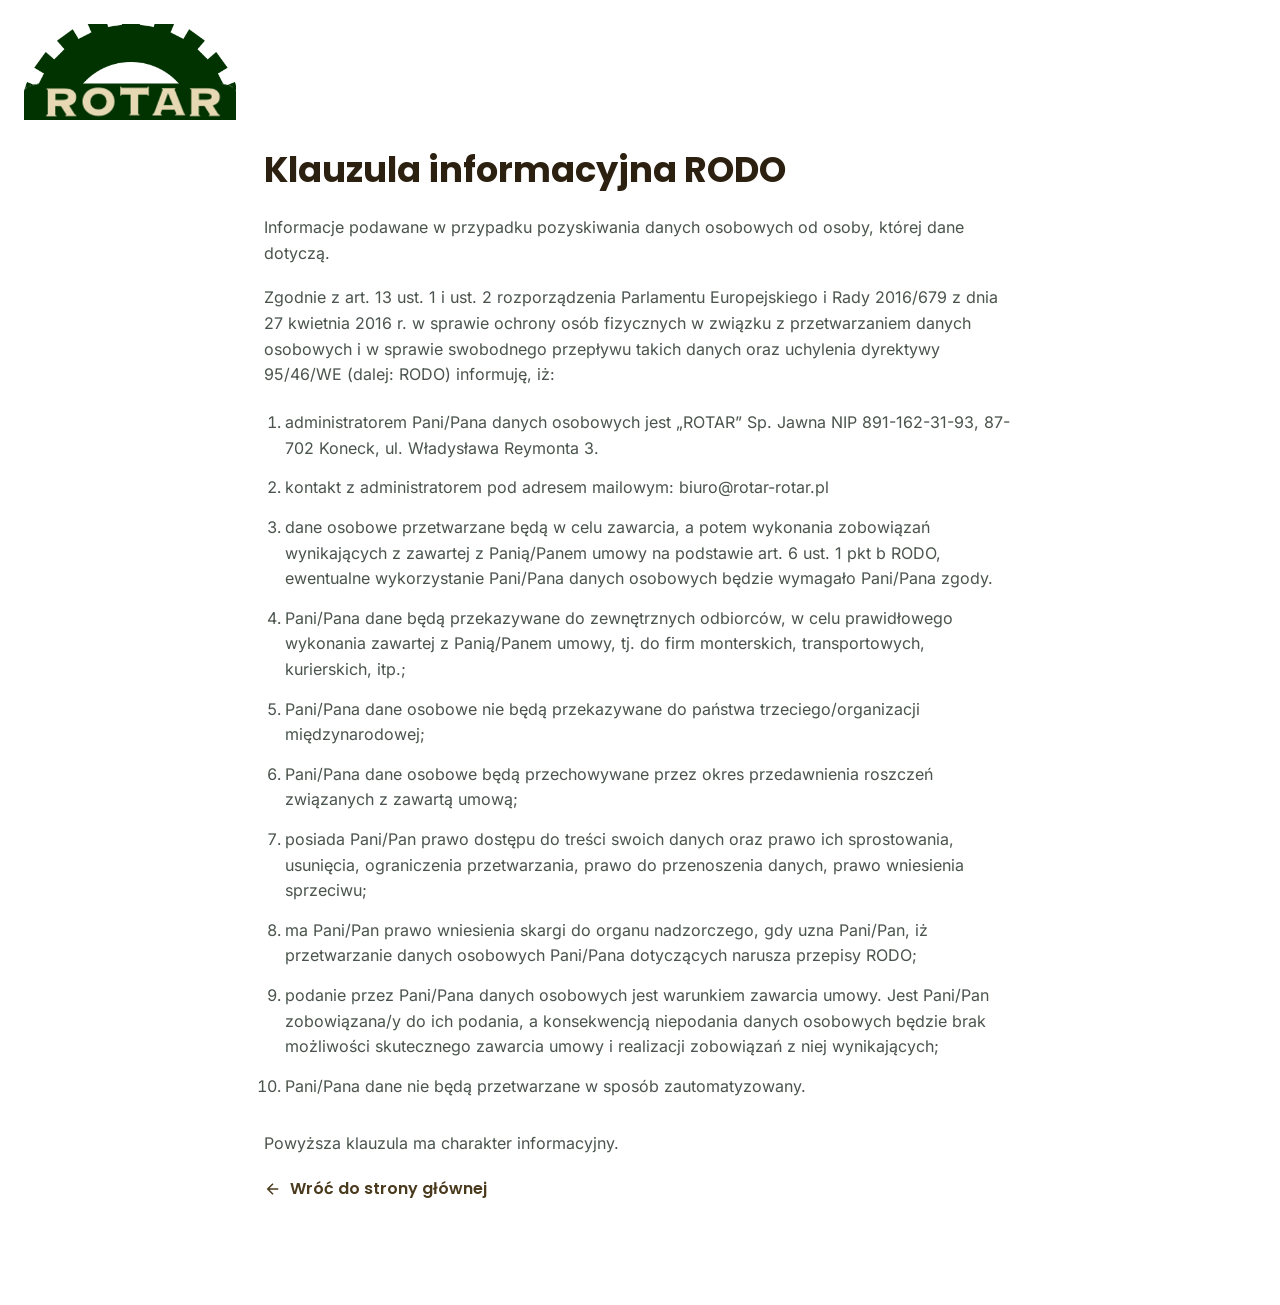
<file: rodo.html>
<!DOCTYPE html>
<html lang="pl">
<head>
<meta charset="UTF-8">
<meta name="viewport" content="width=device-width, initial-scale=1.0, viewport-fit=cover">
<title>Klauzula informacyjna RODO — ROTAR</title>
<meta name="robots" content="noindex, follow">
<meta name="author" content="ROTAR Sp. Jawna">
<link rel="canonical" href="https://bvziwo.github.io/rotar-website/rodo.html">
<meta name="theme-color" content="#ffffff">

<link rel="icon" href="favicon.ico" sizes="32x32">
<link rel="icon" href="favicon-16.png" type="image/png" sizes="16x16">
<link rel="icon" href="favicon-32.png" type="image/png" sizes="32x32">
<link rel="icon" href="favicon-48.png" type="image/png" sizes="48x48">
<link rel="apple-touch-icon" href="apple-touch-icon.png" sizes="180x180">
<link rel="manifest" href="site.webmanifest">

<link rel="stylesheet" href="css/style.min.css">
<style>
body{background:#fff}
.rodo-logo{position:fixed;top:24px;left:24px;z-index:1000}
.rodo-main{max-width:800px;margin:0 auto;padding:150px 24px 100px}
.rodo-main h1{font-size:clamp(1.6rem,3vw,2.2rem);margin-bottom:.7em}
.rodo-main p{color:var(--gray-700);font-size:1rem;margin-bottom:1.2em}
.rodo-main ol{padding-left:1.3em;display:flex;flex-direction:column;gap:14px;margin:1.4em 0 2em}
.rodo-main ol li{color:var(--gray-700);font-size:1rem}
.rodo-back{display:inline-flex;align-items:center;gap:8px;font-family:Poppins,sans-serif;font-weight:600;color:var(--green-800)}
.rodo-back:hover{color:var(--gold)}
@media(max-width:640px){.rodo-main{padding-top:120px}.rodo-logo{top:16px;left:16px}.rodo-logo .rotar-logo{height:64px}}
</style>
</head>
<body>

<a href="index.html" class="rodo-logo" aria-label="ROTAR — strona główna">
  <span class="rotar-logo" role="img" aria-label="ROTAR">
    <span class="rotar-logo-mask"><img class="rotar-logo-gear" src="img/logo-gear.png" alt="" width="740" height="740" decoding="async"></span>
    <img class="rotar-logo-ribbon" src="img/logo-ribbon.png" alt="" width="675" height="306" decoding="async">
  </span>
</a>

<main class="rodo-main">
  <h1>Klauzula informacyjna RODO</h1>
  <p>Informacje podawane w przypadku pozyskiwania danych osobowych od osoby, której dane dotyczą.</p>
  <p>Zgodnie z art. 13 ust. 1 i ust. 2 rozporządzenia Parlamentu Europejskiego i Rady 2016/679 z dnia 27 kwietnia 2016 r. w sprawie ochrony osób fizycznych w związku z przetwarzaniem danych osobowych i w sprawie swobodnego przepływu takich danych oraz uchylenia dyrektywy 95/46/WE (dalej: RODO) informuję, iż:</p>
  <ol>
    <li>administratorem Pani/Pana danych osobowych jest „ROTAR” Sp. Jawna NIP 891-162-31-93, 87-702 Koneck, ul. Władysława Reymonta 3.</li>
    <li>kontakt z administratorem pod adresem mailowym: <a href="mailto:biuro@rotar-rotar.pl">biuro@rotar-rotar.pl</a></li>
    <li>dane osobowe przetwarzane będą w celu zawarcia, a potem wykonania zobowiązań wynikających z zawartej z Panią/Panem umowy na podstawie art. 6 ust. 1 pkt b RODO, ewentualne wykorzystanie Pani/Pana danych osobowych będzie wymagało Pani/Pana zgody.</li>
    <li>Pani/Pana dane będą przekazywane do zewnętrznych odbiorców, w celu prawidłowego wykonania zawartej z Panią/Panem umowy, tj. do firm monterskich, transportowych, kurierskich, itp.;</li>
    <li>Pani/Pana dane osobowe nie będą przekazywane do państwa trzeciego/organizacji międzynarodowej;</li>
    <li>Pani/Pana dane osobowe będą przechowywane przez okres przedawnienia roszczeń związanych z zawartą umową;</li>
    <li>posiada Pani/Pan prawo dostępu do treści swoich danych oraz prawo ich sprostowania, usunięcia, ograniczenia przetwarzania, prawo do przenoszenia danych, prawo wniesienia sprzeciwu;</li>
    <li>ma Pani/Pan prawo wniesienia skargi do organu nadzorczego, gdy uzna Pani/Pan, iż przetwarzanie danych osobowych Pani/Pana dotyczących narusza przepisy RODO;</li>
    <li>podanie przez Pani/Pana danych osobowych jest warunkiem zawarcia umowy. Jest Pani/Pan zobowiązana/y do ich podania, a konsekwencją niepodania danych osobowych będzie brak możliwości skutecznego zawarcia umowy i realizacji zobowiązań z niej wynikających;</li>
    <li>Pani/Pana dane nie będą przetwarzane w sposób zautomatyzowany.</li>
  </ol>
  <p>Powyższa klauzula ma charakter informacyjny.</p>
  <a class="rodo-back" href="index.html">
    <svg aria-hidden="true" focusable="false" width="18" height="18" viewBox="0 0 24 24" fill="none" stroke="currentColor" stroke-width="2"><path d="M19 12H5M12 19l-7-7 7-7"/></svg>
    Wróć do strony głównej
  </a>
</main>

</body>
</html>
</file>
<file: css/style.min.css>
@font-face{font-family:Inter;font-style:normal;font-weight:400;font-display:swap;src:url('../fonts/inter-400-latin-ext.woff2') format('woff2');unicode-range:U+0100-02BA,U+02BD-02C5,U+02C7-02CC,U+02CE-02D7,U+02DD-02FF,U+0304,U+0308,U+0329,U+1D00-1DBF,U+1E00-1E9F,U+1EF2-1EFF,U+2020,U+20A0-20AB,U+20AD-20C0,U+2113,U+2C60-2C7F,U+A720-A7FF}@font-face{font-family:Inter;font-style:normal;font-weight:400;font-display:swap;src:url('../fonts/inter-400-latin.woff2') format('woff2');unicode-range:U+0000-00FF,U+0131,U+0152-0153,U+02BB-02BC,U+02C6,U+02DA,U+02DC,U+0304,U+0308,U+0329,U+2000-206F,U+20AC,U+2122,U+2191,U+2193,U+2212,U+2215,U+FEFF,U+FFFD}@font-face{font-family:Inter;font-style:normal;font-weight:500;font-display:swap;src:url('../fonts/inter-400-latin-ext.woff2') format('woff2');unicode-range:U+0100-02BA,U+02BD-02C5,U+02C7-02CC,U+02CE-02D7,U+02DD-02FF,U+0304,U+0308,U+0329,U+1D00-1DBF,U+1E00-1E9F,U+1EF2-1EFF,U+2020,U+20A0-20AB,U+20AD-20C0,U+2113,U+2C60-2C7F,U+A720-A7FF}@font-face{font-family:Inter;font-style:normal;font-weight:500;font-display:swap;src:url('../fonts/inter-400-latin.woff2') format('woff2');unicode-range:U+0000-00FF,U+0131,U+0152-0153,U+02BB-02BC,U+02C6,U+02DA,U+02DC,U+0304,U+0308,U+0329,U+2000-206F,U+20AC,U+2122,U+2191,U+2193,U+2212,U+2215,U+FEFF,U+FFFD}@font-face{font-family:Inter;font-style:normal;font-weight:600;font-display:swap;src:url('../fonts/inter-400-latin-ext.woff2') format('woff2');unicode-range:U+0100-02BA,U+02BD-02C5,U+02C7-02CC,U+02CE-02D7,U+02DD-02FF,U+0304,U+0308,U+0329,U+1D00-1DBF,U+1E00-1E9F,U+1EF2-1EFF,U+2020,U+20A0-20AB,U+20AD-20C0,U+2113,U+2C60-2C7F,U+A720-A7FF}@font-face{font-family:Inter;font-style:normal;font-weight:600;font-display:swap;src:url('../fonts/inter-400-latin.woff2') format('woff2');unicode-range:U+0000-00FF,U+0131,U+0152-0153,U+02BB-02BC,U+02C6,U+02DA,U+02DC,U+0304,U+0308,U+0329,U+2000-206F,U+20AC,U+2122,U+2191,U+2193,U+2212,U+2215,U+FEFF,U+FFFD}@font-face{font-family:Poppins;font-style:normal;font-weight:500;font-display:swap;src:url('../fonts/poppins-500-latin-ext.woff2') format('woff2');unicode-range:U+0100-02BA,U+02BD-02C5,U+02C7-02CC,U+02CE-02D7,U+02DD-02FF,U+0304,U+0308,U+0329,U+1D00-1DBF,U+1E00-1E9F,U+1EF2-1EFF,U+2020,U+20A0-20AB,U+20AD-20C0,U+2113,U+2C60-2C7F,U+A720-A7FF}@font-face{font-family:Poppins;font-style:normal;font-weight:500;font-display:swap;src:url('../fonts/poppins-500-latin.woff2') format('woff2');unicode-range:U+0000-00FF,U+0131,U+0152-0153,U+02BB-02BC,U+02C6,U+02DA,U+02DC,U+0304,U+0308,U+0329,U+2000-206F,U+20AC,U+2122,U+2191,U+2193,U+2212,U+2215,U+FEFF,U+FFFD}@font-face{font-family:Poppins;font-style:normal;font-weight:600;font-display:swap;src:url('../fonts/poppins-600-latin-ext.woff2') format('woff2');unicode-range:U+0100-02BA,U+02BD-02C5,U+02C7-02CC,U+02CE-02D7,U+02DD-02FF,U+0304,U+0308,U+0329,U+1D00-1DBF,U+1E00-1E9F,U+1EF2-1EFF,U+2020,U+20A0-20AB,U+20AD-20C0,U+2113,U+2C60-2C7F,U+A720-A7FF}@font-face{font-family:Poppins;font-style:normal;font-weight:600;font-display:swap;src:url('../fonts/poppins-600-latin.woff2') format('woff2');unicode-range:U+0000-00FF,U+0131,U+0152-0153,U+02BB-02BC,U+02C6,U+02DA,U+02DC,U+0304,U+0308,U+0329,U+2000-206F,U+20AC,U+2122,U+2191,U+2193,U+2212,U+2215,U+FEFF,U+FFFD}@font-face{font-family:Poppins;font-style:normal;font-weight:700;font-display:swap;src:url('../fonts/poppins-700-latin-ext.woff2') format('woff2');unicode-range:U+0100-02BA,U+02BD-02C5,U+02C7-02CC,U+02CE-02D7,U+02DD-02FF,U+0304,U+0308,U+0329,U+1D00-1DBF,U+1E00-1E9F,U+1EF2-1EFF,U+2020,U+20A0-20AB,U+20AD-20C0,U+2113,U+2C60-2C7F,U+A720-A7FF}@font-face{font-family:Poppins;font-style:normal;font-weight:700;font-display:swap;src:url('../fonts/poppins-700-latin.woff2') format('woff2');unicode-range:U+0000-00FF,U+0131,U+0152-0153,U+02BB-02BC,U+02C6,U+02DA,U+02DC,U+0304,U+0308,U+0329,U+2000-206F,U+20AC,U+2122,U+2191,U+2193,U+2212,U+2215,U+FEFF,U+FFFD}@font-face{font-family:Poppins;font-style:normal;font-weight:800;font-display:swap;src:url('../fonts/poppins-800-latin-ext.woff2') format('woff2');unicode-range:U+0100-02BA,U+02BD-02C5,U+02C7-02CC,U+02CE-02D7,U+02DD-02FF,U+0304,U+0308,U+0329,U+1D00-1DBF,U+1E00-1E9F,U+1EF2-1EFF,U+2020,U+20A0-20AB,U+20AD-20C0,U+2113,U+2C60-2C7F,U+A720-A7FF}@font-face{font-family:Poppins;font-style:normal;font-weight:800;font-display:swap;src:url('../fonts/poppins-800-latin.woff2') format('woff2');unicode-range:U+0000-00FF,U+0131,U+0152-0153,U+02BB-02BC,U+02C6,U+02DA,U+02DC,U+0304,U+0308,U+0329,U+2000-206F,U+20AC,U+2122,U+2191,U+2193,U+2212,U+2215,U+FEFF,U+FFFD}:root{--green-950:#2c2110;--green-900:#3a2d16;--green-800:#4a3a1e;--green-700:#5c4826;--green-600:#7d6337;--green-accent:#a4813f;--gold:#c9a24b;--gold-light:#e3c877;--cream:#f4ecd8;--cream-soft:#faf6ea;--ink:#16211b;--gray-700:#4a544d;--gray-500:#59645c;--gray-200:#e3e6e1;--bg:#f5eedf;--white:#ffffff;--radius:14px;--radius-lg:22px;--shadow-sm:0 2px 10px rgba(44,33,16,.08);--shadow-md:0 12px 32px rgba(44,33,16,.14);--shadow-lg:0 24px 60px rgba(44,33,16,.22);--ease:cubic-bezier(.22,1,.36,1)}.page-loader{position:fixed;inset:0;z-index:9999;display:flex;align-items:center;justify-content:center;background:#152417;transition:opacity .5s var(--ease),visibility .5s var(--ease);animation:0s linear 4.5s forwards loaderFailsafe}.page-loader.loaded{opacity:0;visibility:hidden;pointer-events:none}@keyframes loaderFailsafe{to{opacity:0;visibility:hidden;pointer-events:none}}.page-loader-inner{position:relative;display:flex;align-items:center;justify-content:center}.page-loader-inner .rotar-logo{position:relative;z-index:1;width:150px;height:auto;animation:1.6s ease-in-out infinite loaderPulse}.page-loader-ring{position:absolute;width:200px;height:200px;border-radius:50%;border:3px solid rgba(227,200,119,.18);border-top-color:var(--gold-light);animation:1.1s linear infinite loaderSpin}@keyframes loaderPulse{0%,100%{transform:scale(1);opacity:.92}50%{transform:scale(1.08);opacity:1}}@keyframes loaderSpin{to{transform:rotate(360deg)}}*,::after,::before{box-sizing:border-box}html{scroll-behavior:smooth;-webkit-tap-highlight-color:transparent}body{margin:0;font-family:Inter,system-ui,-apple-system,Segoe UI,Roboto,sans-serif;color:var(--ink);background:var(--bg);line-height:1.6;overflow-x:hidden}h1,h2,h3,h4{font-family:Poppins,system-ui,sans-serif;line-height:1.15;margin:0 0 .5em;color:var(--green-950)}p{margin:0 0 1em}a{color:inherit;text-decoration:none}img{max-width:100%;display:block}ul{margin:0;padding:0;list-style:none}button{font:inherit;cursor:pointer;border:none;background:0 0;color:inherit}:focus-visible{outline:2px solid var(--gold);outline-offset:3px;border-radius:4px}.skip-link{position:absolute;top:-48px;left:8px;z-index:3000;background:var(--green-950);color:#fff;padding:12px 20px;border-radius:8px;font-family:Poppins,sans-serif;font-weight:600;font-size:.9rem;transition:top .25s var(--ease)}.skip-link:focus{top:8px}.container{width:100%;max-width:1180px;margin:0 auto;padding:0 24px}section{position:relative}section[id]{scroll-margin-top:88px}.section-pad{padding:110px 0}@media(max-width:768px){.section-pad{padding:72px 0}}.eyebrow{display:inline-flex;align-items:center;gap:8px;font-family:Poppins,sans-serif;font-weight:600;font-size:.78rem;letter-spacing:.14em;text-transform:uppercase;color:var(--green-700);background:rgba(164,129,63,.1);padding:7px 16px;border-radius:999px;margin-bottom:18px}.eyebrow::before{content:"";width:6px;height:6px;border-radius:50%;background:var(--gold)}.section-head{max-width:680px;margin:0 0 56px}.section-head.center{margin-left:auto;margin-right:auto;text-align:center}.section-head h2{font-size:clamp(1.7rem,3.4vw,2.5rem)}.section-head p{color:var(--gray-700);font-size:1.05rem}.btn{display:inline-flex;align-items:center;gap:10px;padding:15px 30px;border-radius:999px;font-family:Poppins,sans-serif;font-weight:600;font-size:.94rem;transition:transform .35s var(--ease),box-shadow .35s var(--ease),background .3s,color .3s;white-space:nowrap}.btn-primary{background:linear-gradient(135deg,var(--gold-light),var(--gold));color:var(--green-950);box-shadow:0 10px 24px rgba(201,162,75,.35)}.btn-primary:hover{transform:translateY(-3px);box-shadow:0 16px 32px rgba(201,162,75,.45)}.btn-ghost{background:rgba(255,255,255,.08);border:1.5px solid rgba(255,255,255,.5);color:#fff;backdrop-filter:blur(6px)}.btn-ghost:hover{background:rgba(255,255,255,.18);transform:translateY(-3px)}.btn-outline{border:1.5px solid var(--green-700);color:var(--green-800)}.btn-outline:hover{background:var(--green-800);color:#fff;transform:translateY(-3px)}.btn svg{width:18px;height:18px;flex:none}@media(max-width:480px){.btn{white-space:normal;text-align:center}}.reveal{opacity:0;transform:translateY(38px);filter:blur(7px);transition:opacity .95s var(--ease),transform .95s var(--ease),filter .95s var(--ease);will-change:opacity,transform,filter}.reveal.in{opacity:1;transform:translateY(0);filter:blur(0);will-change:auto}.reveal-scale{opacity:0;transform:scale(.9);filter:blur(7px);transition:opacity .9s var(--ease),transform .9s var(--ease),filter .9s var(--ease);will-change:opacity,transform,filter}.reveal-scale.in{opacity:1;transform:scale(1);filter:blur(0);will-change:auto}.reveal-left{opacity:0;transform:translateX(-52px);filter:blur(6px);transition:opacity .9s var(--ease),transform .9s var(--ease),filter .9s var(--ease);will-change:opacity,transform,filter}.reveal-left.in{opacity:1;transform:translateX(0);filter:blur(0);will-change:auto}.reveal-right{opacity:0;transform:translateX(52px);filter:blur(6px);transition:opacity .9s var(--ease),transform .9s var(--ease),filter .9s var(--ease);will-change:opacity,transform,filter}.reveal-right.in{opacity:1;transform:translateX(0);filter:blur(0);will-change:auto}@media(prefers-reduced-motion:reduce){.page-loader-inner .rotar-logo,.page-loader-ring{animation:none}.reveal,.reveal-left,.reveal-right,.reveal-scale{opacity:1;transform:none;filter:none;transition:none}}.stagger>*{transition-delay:calc(var(--i,0) * 110ms)}.rotar-logo{position:relative;display:inline-block;flex:none;aspect-ratio:225/102;height:96px;width:auto;transition:height .35s var(--ease)}.rotar-logo-mask{position:absolute;inset:0;overflow:hidden}.rotar-logo-gear{position:absolute;left:50.6667%;top:105.8824%;width:109.6297%;height:241.8299%;max-width:none;max-height:none;transform:translate(-50%,-50%);animation:9s linear infinite rotar-spin}@keyframes rotar-spin{from{transform:translate(-50%,-50%) rotate(0)}to{transform:translate(-50%,-50%) rotate(360deg)}}@media(prefers-reduced-motion:reduce){.rotar-logo-gear{animation:none}}.rotar-logo-ribbon{position:absolute;inset:0;width:100%;height:100%;display:block}#site-header{position:fixed;top:0;left:0;right:0;z-index:1000;padding:22px 0;padding-top:calc(22px + env(safe-area-inset-top));transition:padding .35s var(--ease),background .35s var(--ease),box-shadow .35s var(--ease)}#site-header .container{display:flex;align-items:center;justify-content:space-between}#site-header.scrolled{padding:12px 0;padding-top:calc(12px + env(safe-area-inset-top));background:rgba(251,250,246,.88);backdrop-filter:blur(14px);box-shadow:0 6px 24px rgba(44,33,16,.08)}.brand{display:flex;align-items:center;gap:18px}.brand .rotar-logo{height:96px;position:relative;z-index:1}#site-header.scrolled .brand .rotar-logo{height:72px}.brand-text{position:relative;display:flex;flex-direction:column;line-height:1.1}.brand-text::before{content:"";position:absolute;top:50%;left:-24px;transform:translateY(-50%) scale(1);width:260px;height:150px;border-radius:50%;background:radial-gradient(closest-side,rgba(227,200,119,.45),transparent 72%);filter:blur(14px);z-index:-1;pointer-events:none;animation:4s ease-in-out infinite brandGlow}.brand-text strong{font-family:Poppins,sans-serif;font-weight:800;letter-spacing:.02em;font-size:2.5rem;color:#fff;transition:color .35s}.brand-text span{font-size:1.05rem;letter-spacing:.06em;color:rgba(255,255,255,.85);transition:color .35s;text-transform:uppercase}@keyframes brandGlow{0%,100%{opacity:.55;transform:translateY(-50%) scale(1)}50%{opacity:1;transform:translateY(-50%) scale(1.12)}}#site-header.scrolled .brand-text strong{color:var(--green-950)}#site-header.scrolled .brand-text span{color:var(--gray-700)}.main-nav ul{display:flex;gap:6px;align-items:center}.main-nav ul>li{flex:none}.main-nav a{font-family:Poppins,sans-serif;font-weight:500;font-size:.92rem;color:#fff;padding:10px 16px;border-radius:999px;white-space:nowrap;transition:background .3s,color .3s;position:relative}#site-header:not(.scrolled) .main-nav a,#site-header:not(.scrolled) .nav-dropdown-toggle,#site-header:not(.scrolled) .brand-text strong,#site-header:not(.scrolled) .brand-text span{text-shadow:0 1px 6px rgba(0,0,0,.55),0 1px 2px rgba(0,0,0,.5)}#site-header.scrolled .main-nav a{color:var(--ink)}.main-nav a:hover{background:rgba(255,255,255,.14)}#site-header.scrolled .main-nav a:hover{background:rgba(74,58,30,.1);color:var(--green-800)}.main-nav a.call{background:var(--gold);color:var(--green-950)}.main-nav a.call:hover{background:var(--gold-light)}.nav-dropdown{position:relative}.nav-dropdown-toggle{-webkit-appearance:none;appearance:none;margin:0;text-align:left;display:inline-flex;align-items:center;gap:6px;white-space:nowrap;font-family:Poppins,sans-serif;font-weight:500;font-size:.92rem;color:#fff;padding:10px 16px;border-radius:999px;transition:background .3s,color .3s}#site-header.scrolled .nav-dropdown-toggle{color:var(--ink)}.nav-dropdown-toggle:hover{background:rgba(255,255,255,.14)}#site-header.scrolled .nav-dropdown-toggle:hover{background:rgba(74,58,30,.1);color:var(--green-800)}.nav-dropdown-chevron{width:13px;height:13px;flex:none;transition:transform .3s var(--ease)}.nav-dropdown.open .nav-dropdown-chevron,.nav-dropdown:hover .nav-dropdown-chevron{transform:rotate(180deg)}.nav-dropdown-menu{position:absolute;top:calc(100% + 14px);left:50%;transform:translateX(-50%) translateY(6px);min-width:290px;background:var(--white);border-radius:var(--radius-lg);box-shadow:var(--shadow-lg);padding:10px;display:grid;grid-template-columns:1fr;gap:2px;opacity:0;visibility:hidden;pointer-events:none;transition:opacity .25s var(--ease),transform .25s var(--ease),visibility .25s;z-index:1200}.nav-dropdown-menu::before{content:"";position:absolute;top:-6px;left:50%;width:12px;height:12px;border-radius:3px;background:var(--white);transform:translateX(-50%) rotate(45deg)}.nav-dropdown-menu::after{content:"";position:absolute;top:-14px;left:0;right:0;height:14px}.nav-dropdown.open .nav-dropdown-menu,.nav-dropdown:hover .nav-dropdown-menu{opacity:1;visibility:visible;pointer-events:auto;transform:translateX(-50%) translateY(0)}.nav-dropdown-menu a{display:flex;align-items:center;gap:12px;padding:11px 13px;border-radius:10px;font-family:Poppins,sans-serif;font-weight:500;font-size:.88rem;color:var(--ink);transition:background .2s}.nav-dropdown-menu a:hover{background:var(--bg)}.nav-dropdown-menu a svg{width:20px;height:20px;flex:none;color:var(--green-700)}@media(max-width:1240px){.nav-dropdown-toggle{width:100%;justify-content:space-between;color:#fff!important;padding:14px 10px;font-size:1.1rem}.nav-dropdown-menu{position:static;transform:none;min-width:0;width:100%;background:rgba(255,255,255,.04);box-shadow:none;max-height:0;overflow:hidden;padding:0 4px;opacity:0;visibility:visible;pointer-events:auto;transition:max-height .4s var(--ease),padding .4s var(--ease),opacity .3s var(--ease);display:grid;grid-template-columns:minmax(0,1fr);gap:4px}.nav-dropdown-menu::before{display:none}.nav-dropdown.open .nav-dropdown-menu{max-height:560px;padding:6px 4px 10px;opacity:1;transform:none}.nav-dropdown-menu a{justify-content:center;text-align:center;color:#fff!important;font-size:.98rem;padding-top:13px;padding-bottom:13px}.nav-dropdown-menu a svg{display:none}.nav-dropdown-menu a:hover{background:rgba(255,255,255,.08)}.nav-dropdown-menu a svg{color:var(--gold-light)}}.nav-toggle{display:none;flex-direction:column;gap:5px;width:44px;height:44px;align-items:center;justify-content:center;border-radius:10px}.nav-toggle span{width:22px;height:2px;background:#fff;transition:all .3s var(--ease)}#site-header.scrolled .nav-toggle span{background:var(--ink)}.nav-toggle.active span:first-child{transform:translateY(7px) rotate(45deg)}.nav-toggle.active span:nth-child(2){opacity:0}.nav-toggle.active span:nth-child(3){transform:translateY(-7px) rotate(-45deg)}@media(max-width:1240px){#site-header .container{gap:12px}.main-nav{position:fixed;top:0;right:0;bottom:0;left:auto;width:min(340px,84vw);max-width:100vw;background:var(--green-950);display:flex;flex-direction:column;overflow-y:auto;-webkit-overflow-scrolling:touch;overscroll-behavior:contain;box-shadow:-16px 0 44px rgba(0,0,0,.28);transform:translateX(100%);transition:transform .45s var(--ease);padding:96px 28px 40px;padding-top:calc(96px + env(safe-area-inset-top));padding-bottom:calc(40px + env(safe-area-inset-bottom));padding-right:calc(28px + env(safe-area-inset-right))}.main-nav.open{transform:translateX(0)}.main-nav ul{flex-direction:column;align-items:stretch;width:100%;gap:4px;margin:auto 0;flex:none}.main-nav ul>li{width:100%;flex:none}.main-nav a{display:flex;align-items:center;color:#fff!important;width:100%;padding:14px 10px;font-size:1.1rem}.nav-toggle{display:flex;flex:none}}@media(max-width:640px){.main-nav{width:100%}.brand .rotar-logo{height:60px}#site-header.scrolled .brand .rotar-logo{height:48px}.brand-text strong{font-size:1.6rem}.brand-text span{font-size:.76rem}.brand-text::before{width:190px;height:110px;animation:none;opacity:.75}}@media(max-width:380px){.brand-text span{display:none}}@media(max-width:400px){.brand{gap:10px}.brand .rotar-logo{height:44px}#site-header.scrolled .brand .rotar-logo{height:40px}.brand-text strong{font-size:1.3rem}}.hero{min-height:100vh;min-height:100dvh;display:flex;align-items:center;position:relative;padding:150px 0 90px;overflow:hidden;background:#152417}.hero-bg{position:absolute;inset:0;background-image:url('../img/wheat-field.jpg');background-image:-webkit-image-set(url('../img/wheat-field.webp') type('image/webp'), url('../img/wheat-field.jpg') type('image/jpeg'));background-image:image-set(url('../img/wheat-field.webp') type('image/webp'), url('../img/wheat-field.jpg') type('image/jpeg'));background-size:cover;background-position:center;filter:saturate(1.1) brightness(.5);transform:scale(1.06)}@media(max-width:768px){.hero-bg{background-image:url('../img/wheat-field-mobile.jpg');background-image:-webkit-image-set(url('../img/wheat-field-mobile.webp') type('image/webp'), url('../img/wheat-field-mobile.jpg') type('image/jpeg'));background-image:image-set(url('../img/wheat-field-mobile.webp') type('image/webp'), url('../img/wheat-field-mobile.jpg') type('image/jpeg'))}}.hero-bg-wheat{background-position:center 62%;filter:saturate(2.3) brightness(1.15) contrast(1.16) sepia(.03) hue-rotate(-12deg);transform:scale(1.14)}.hero-bg-wind{background-position:center 62%;filter:url(#wheat-wave) saturate(2.3) brightness(1.15) contrast(1.16) sepia(.03) hue-rotate(-12deg);transform:scale(1.14);transform-origin:bottom center;-webkit-mask-image:linear-gradient(to bottom,transparent 0%,transparent 54%,rgba(0,0,0,.45) 62%,#000 72%,#000 100%);mask-image:linear-gradient(to bottom,transparent 0%,transparent 54%,rgba(0,0,0,.45) 62%,#000 72%,#000 100%);animation:6.5s ease-in-out infinite wheatSway}@keyframes wheatSway{0%,100%{transform:scale(1.16) skewX(-.5deg)}50%{transform:scale(1.16) skewX(4.5deg)}}.hero-overlay{position:absolute;inset:0;background:linear-gradient(90deg,rgba(10,18,11,.9) 0,rgba(10,18,11,.56) 36%,rgba(10,18,11,.16) 62%,rgba(10,18,11,.04) 100%),linear-gradient(to top,rgba(8,14,9,.6) 0,rgba(8,14,9,.1) 38%,transparent 68%)}.hero-glow{position:absolute;inset:0;pointer-events:none;background:radial-gradient(620px 480px at 80% 12%,rgba(227,200,119,.24),transparent 65%),radial-gradient(520px 420px at 12% 88%,rgba(164,129,63,.18),transparent 70%);mix-blend-mode:screen;animation:10s ease-in-out infinite heroGlowPulse}@keyframes heroGlowPulse{0%,100%{opacity:.7}50%{opacity:1}}.hero-grain{position:absolute;inset:0;opacity:.5;background-image:radial-gradient(rgba(255,255,255,.08) 1px,transparent 1px);background-size:26px 26px;animation:40s linear infinite driftGrain}@keyframes driftGrain{from{background-position:0 0}to{background-position:400px 260px}}@media(max-width:768px){.hero-grain{animation:none}.hero-watermark{display:none}.hero-bg-wind{display:none}.reveal,.reveal-scale,.reveal-left,.reveal-right{filter:none!important;transition:opacity .5s var(--ease),transform .5s var(--ease)}}.hero-watermark{position:absolute;right:clamp(16px,4vw,64px);bottom:clamp(120px,18vh,180px);z-index:1;pointer-events:none;font-family:Poppins,sans-serif;font-weight:800;font-size:clamp(1.5rem,2.8vw,2.3rem);letter-spacing:.5em;color:rgba(227,200,119,.16);-webkit-text-stroke:1px rgba(227,200,119,.35);animation:4.5s ease-in-out infinite watermarkGlow;user-select:none}@keyframes watermarkGlow{0%,100%{text-shadow:0 0 6px rgba(227,200,119,.15),0 0 14px rgba(227,200,119,.08);color:rgba(227,200,119,.14)}50%{text-shadow:0 0 18px rgba(227,200,119,.65),0 0 42px rgba(227,200,119,.35),0 0 70px rgba(227,200,119,.18);color:rgba(227,200,119,.45)}}.hero .container{position:relative;z-index:2}.hero-inner{max-width:760px}.hero-inner h1{color:#fff;font-size:clamp(2.3rem,5.4vw,4rem);font-weight:800;margin-bottom:.4em}.hero-inner h1 em{font-style:normal;color:var(--gold-light);background:linear-gradient(90deg,var(--gold-light),var(--gold));-webkit-background-clip:text;background-clip:text;color:transparent}.hero-inner p.lead{color:rgba(244,236,216,.88);font-size:1.15rem;max-width:600px;margin-bottom:1.1em}.hero-cta{display:flex;gap:16px;flex-wrap:wrap;margin-bottom:70px}.hero-chips{display:flex;flex-wrap:wrap;gap:10px}.hero-chips a{font-family:Poppins,sans-serif;font-size:.82rem;font-weight:500;color:rgba(255,255,255,.85);border:1px solid rgba(255,255,255,.25);padding:9px 16px;border-radius:999px;transition:all .3s var(--ease)}.hero-chips a:hover{background:var(--gold);border-color:var(--gold);color:var(--green-950);transform:translateY(-2px)}@media(max-width:560px){.hero-cta{flex-direction:column;align-items:stretch}.hero-cta .btn{justify-content:center}}@media(max-width:480px){.hero-chips{gap:8px}.hero-chips a{padding:8px 13px;font-size:.78rem}}.scroll-cue{position:absolute;bottom:36px;left:50%;transform:translateX(-50%);display:flex;flex-direction:column;align-items:center;gap:8px;color:rgba(255,255,255,.6);font-size:.72rem;letter-spacing:.14em;text-transform:uppercase;z-index:2}.scroll-cue .line{width:1px;height:36px;background:linear-gradient(to bottom,rgba(255,255,255,.8),transparent);animation:1.8s ease-in-out infinite cueMove}@keyframes cueMove{0%{transform:scaleY(0);transform-origin:top}50%{transform:scaleY(1);transform-origin:top}51%{transform-origin:bottom}100%{transform:scaleY(0);transform-origin:bottom}}@media(max-width:768px){.hero{padding:130px 0 70px;min-height:auto}.hero-cta{margin-bottom:44px}.scroll-cue{display:none}}.trust-strip{position:relative;overflow:hidden;background:linear-gradient(135deg,#182b1b,#0f1c12);padding:26px 0}.trust-strip::before{content:"";position:absolute;inset:0;pointer-events:none;background:radial-gradient(520px 220px at 12% 0,rgba(227,200,119,.18),transparent 70%),radial-gradient(420px 220px at 88% 100%,rgba(164,129,63,.14),transparent 70%)}.trust-strip .container{position:relative;z-index:1;display:flex;flex-wrap:wrap;gap:20px 40px;justify-content:space-between;align-items:center}.trust-item{display:flex;align-items:center;gap:12px;color:var(--cream);font-family:Poppins,sans-serif;font-size:.88rem;font-weight:500}.trust-item svg{width:26px;height:26px;flex:none;color:var(--gold-light)}@media(max-width:640px){.trust-strip .container{display:grid;grid-template-columns:1fr 1fr;gap:18px 20px;justify-content:start}.trust-item{font-size:.82rem}.trust-item svg{width:22px;height:22px}}@media(max-width:420px){.trust-strip .container{grid-template-columns:1fr}}.about{background:var(--bg)}.about-grid{display:grid;grid-template-columns:1.05fr .95fr;gap:64px;align-items:center}@media(max-width:920px){.about-grid{grid-template-columns:1fr}}.about-copy p{color:var(--gray-700);font-size:1.04rem}.value-list{display:grid;grid-template-columns:1fr 1fr;gap:18px;margin-top:34px}@media(max-width:520px){.value-list{grid-template-columns:1fr}}.value-item{display:flex;gap:14px;padding:18px;border-radius:var(--radius);background:var(--white);box-shadow:var(--shadow-sm);transition:transform .35s var(--ease),box-shadow .35s var(--ease)}.value-item:hover{transform:translateY(-4px);box-shadow:var(--shadow-md)}.value-item svg{width:28px;height:28px;flex:none;color:var(--green-700)}.value-item h3{font-size:.96rem;margin-bottom:.2em}.value-item p{font-size:.85rem;color:var(--gray-500);margin:0}.about-media{position:relative}.about-media .frame{position:relative;border-radius:var(--radius-lg);overflow:hidden;box-shadow:var(--shadow-lg);aspect-ratio:4/5}.about-media .frame img{width:100%;height:100%;object-fit:cover;transition:transform .8s var(--ease)}.about-media .frame:hover img{transform:scale(1.06)}.about-media .badge{position:absolute;bottom:-26px;left:-26px;background:var(--green-950);color:#fff;padding:20px 24px;border-radius:var(--radius);box-shadow:var(--shadow-lg);font-family:Poppins,sans-serif;display:flex;align-items:center;gap:14px;max-width:230px}@media(max-width:920px){.about-media .badge{left:0;bottom:-20px;padding:14px 16px}}.about-media .badge svg{width:34px;height:34px;color:var(--gold-light);flex:none}.about-media .badge strong{display:block;font-size:.95rem}.about-media .badge span{font-size:.74rem;color:rgba(255,255,255,.7)}.offer{background:var(--green-950);color:#fff;position:relative;overflow:hidden}.offer::before{content:"";position:absolute;top:-200px;right:-200px;width:600px;height:600px;border-radius:50%;background:radial-gradient(circle,rgba(164,129,63,.25),transparent 70%)}.offer-head{text-align:center;max-width:680px;margin:0 auto 56px}.offer-head-brand{display:inline-flex;align-items:center;justify-content:center;flex-wrap:wrap;gap:20px;margin-bottom:18px}.offer-logo-gold{height:76px;width:auto;filter:grayscale(1) sepia(1) saturate(6) brightness(1.15) hue-rotate(-8deg) drop-shadow(0 0 16px rgba(227,200,119,.7));animation:4s ease-in-out infinite offerLogoGlow}@media(max-width:400px){.offer-logo-gold{height:56px}.offer-shine-title{font-size:clamp(1.8rem,9vw,2.4rem)}}@keyframes offerLogoGlow{0%,100%{filter:grayscale(1) sepia(1) saturate(6) brightness(1.05) hue-rotate(-8deg) drop-shadow(0 0 10px rgba(227,200,119,.5))}50%{filter:grayscale(1) sepia(1) saturate(6) brightness(1.3) hue-rotate(-8deg) drop-shadow(0 0 22px rgba(227,200,119,.85))}}.offer-shine-title{margin:0;font-family:Poppins,sans-serif;font-weight:800;font-size:clamp(2.4rem,5vw,3.6rem);letter-spacing:.02em;background-image:linear-gradient(115deg,var(--gold) 20%,#fff8e0 40%,var(--gold-light) 50%,var(--gold) 80%);background-size:250% 100%;-webkit-background-clip:text;background-clip:text;color:transparent;animation:3.5s linear infinite offerTitleShine}@keyframes offerTitleShine{0%{background-position:220% 0}100%{background-position:-40% 0}}.offer-head p{color:rgba(244,236,216,.75);font-size:1.05rem;margin:0}.tabs{position:relative;z-index:1}.tab-panels{position:relative}.tab-panel{display:grid;grid-template-columns:1fr 1fr;gap:56px;align-items:center;padding:36px 0;border-top:1px solid rgba(255,255,255,.08);scroll-margin-top:96px}.tab-panel:first-child{border-top:0;padding-top:0}@media(max-width:860px){.tab-panel{grid-template-columns:1fr;gap:30px}}@media(max-width:480px){.tab-panel h3{font-size:1.35rem}}.tab-panel .panel-copy .icon-badge{width:56px;height:56px;border-radius:16px;background:rgba(201,162,75,.14);display:flex;align-items:center;justify-content:center;margin-bottom:20px}.tab-panel .panel-copy .icon-badge svg{width:30px;height:30px;color:var(--gold-light)}.tab-panel h3{color:#fff;font-size:1.6rem;margin-bottom:.5em}.tab-panel p.desc{color:rgba(244,236,216,.8);font-size:1rem}.feature-list{margin-top:22px;display:flex;flex-direction:column;gap:12px}.feature-list li{display:flex;align-items:flex-start;gap:12px;font-size:.94rem;color:rgba(255,255,255,.88)}.feature-list svg{width:20px;height:20px;flex:none;color:var(--gold-light);margin-top:1px}.panel-media{position:relative;border-radius:var(--radius-lg);overflow:hidden;aspect-ratio:5/4;background:linear-gradient(135deg,var(--green-800),var(--green-700));display:flex;align-items:center;justify-content:center;box-shadow:var(--shadow-lg)}.panel-media img{width:100%;height:100%;object-fit:cover;filter:saturate(1.05)}.panel-media.icon-only svg{width:38%;height:38%;color:rgba(255,255,255,.16)}.panel-media .tag{position:absolute;top:16px;left:16px;z-index:2;background:rgba(44,33,16,.65);backdrop-filter:blur(6px);color:var(--gold-light);font-family:Poppins,sans-serif;font-size:.72rem;letter-spacing:.08em;text-transform:uppercase;padding:7px 14px;border-radius:999px}.realizacje{background:var(--cream-soft)}.real-video-wrap{max-width:820px;margin:0 auto 64px}.video-frame{position:relative;border-radius:var(--radius-lg);overflow:hidden;box-shadow:var(--shadow-lg);aspect-ratio:16/9;background:#000}.video-frame iframe{position:absolute;inset:0;width:100%;height:100%;border:0}.video-facade{position:absolute;inset:0;width:100%;height:100%;padding:0;display:block;overflow:hidden}.video-facade img,.video-facade picture{position:absolute;inset:0;width:100%;height:100%;object-fit:cover}.video-facade::after{content:"";position:absolute;inset:0;background:linear-gradient(to top,rgba(10,8,4,.55),rgba(10,8,4,.1) 55%)}.video-play{position:absolute;top:50%;left:50%;transform:translate(-50%,-50%);width:76px;height:76px;border-radius:50%;z-index:1;background:rgba(201,162,75,.92);color:var(--green-950);display:flex;align-items:center;justify-content:center;box-shadow:0 12px 32px rgba(0,0,0,.35);transition:transform .3s var(--ease),background .3s}.video-play svg{width:30px;height:30px;margin-left:4px}.video-facade:hover .video-play{transform:translate(-50%,-50%) scale(1.08);background:var(--gold-light)}.real-gallery-all{margin-top:64px;padding-top:48px;border-top:1px solid var(--gray-200)}.real-gallery-all .gal-cat-head{margin-bottom:24px}.gallery-toggle{display:inline-flex;align-items:center;gap:10px;padding:14px 26px;border-radius:999px;border:1.5px solid var(--green-700);color:var(--green-800);font-family:Poppins,sans-serif;font-weight:600;font-size:.94rem;transition:background .3s,color .3s,transform .3s var(--ease)}.gallery-toggle:hover{background:var(--green-800);color:#fff;transform:translateY(-2px)}.gallery-toggle-chevron{width:18px;height:18px;flex:none;transition:transform .35s var(--ease)}.gallery-toggle[aria-expanded=true] .gallery-toggle-chevron{transform:rotate(180deg)}#full-gallery-grid{margin-top:28px}#full-gallery-grid[hidden]{display:none}.gal-tabs{display:flex;flex-wrap:wrap;gap:10px;margin-bottom:28px}.gal-tab{padding:12px 24px;border-radius:999px;border:1.5px solid var(--green-700);color:var(--green-800);font-family:Poppins,sans-serif;font-weight:600;font-size:.9rem;background:transparent;transition:background .3s,color .3s,transform .3s var(--ease)}.gal-tab:hover{transform:translateY(-2px)}.gal-tab.is-active{background:var(--green-800);color:#fff}.gal-panel{display:none}.gal-panel.is-active{display:block}.aktualnosci{background:var(--bg)}.news-title{position:relative;display:inline-block}.news-title::after{content:"";position:absolute;left:0;bottom:-12px;height:3px;width:0;background:linear-gradient(90deg,var(--gold),var(--gold-light));transition:width 1s var(--ease) .35s}.news-title.in::after{width:100%}.news-photo-grid{display:grid;grid-template-columns:1fr 1fr;gap:24px;margin-top:52px}@media(max-width:700px){.news-photo-grid{grid-template-columns:1fr}}.photo-reveal{position:relative;overflow:hidden;border-radius:var(--radius-lg);box-shadow:var(--shadow-lg);aspect-ratio:4/3;background:var(--green-900)}.photo-reveal img{width:100%;height:100%;object-fit:cover;display:block;transform:scale(1.18);transition:transform 1.3s var(--ease) calc(var(--i,0) * .18s)}.photo-reveal.in img{transform:scale(1)}.photo-reveal::after{content:"";position:absolute;inset:0;z-index:2;background:linear-gradient(115deg,var(--green-950),var(--gold) 55%,var(--gold-light));transform-origin:left center;transform:scaleX(1);transition:transform 1.05s var(--ease) calc(var(--i,0) * .18s)}.photo-reveal.in::after{transform:scaleX(0)}.photo-reveal .tag{position:absolute;top:16px;left:16px;z-index:3;background:rgba(44,33,16,.65);backdrop-filter:blur(6px);color:var(--gold-light);font-family:Poppins,sans-serif;font-size:.72rem;letter-spacing:.08em;text-transform:uppercase;padding:7px 14px;border-radius:999px}@media(prefers-reduced-motion:reduce){.photo-reveal img{transform:scale(1);transition:none}.photo-reveal::after{transition:none}}.gal-cat-head{display:flex;flex-wrap:wrap;align-items:baseline;justify-content:space-between;gap:8px 12px;border-bottom:1px solid var(--gray-200);padding-bottom:14px;margin-bottom:20px}.gal-cat-head h3{font-size:1.3rem;margin:0;color:var(--green-950)}.gal-cat-head span{font-family:Poppins,sans-serif;font-size:.75rem;letter-spacing:.08em;text-transform:uppercase;color:var(--gray-500);white-space:nowrap}.gal-cat-grid{display:grid;gap:14px}.gal-cat-grid.cols-3{grid-template-columns:repeat(3,1fr)}.gal-cat-grid.cols-6{grid-template-columns:repeat(auto-fill,minmax(150px,1fr));margin-top:16px}.gal-cat-grid.single{grid-template-columns:minmax(0,640px)}@media(max-width:768px){.gal-cat-grid.cols-3{grid-template-columns:1fr 1fr}.gal-cat-grid.single{grid-template-columns:1fr}}@media(max-width:520px){.gal-cat-grid.cols-3{grid-template-columns:1fr}}@media(max-width:400px){.gal-cat-grid.cols-6{grid-template-columns:repeat(auto-fill,minmax(120px,1fr))}}.gal-cat-grid.single .gal-item{aspect-ratio:16/9}.gal-cat .gal-more{margin-top:22px;justify-content:flex-start}.gal-item{position:relative;border-radius:12px;overflow:hidden;cursor:pointer;aspect-ratio:4/3;box-shadow:var(--shadow-sm);opacity:0;transition:transform .3s var(--ease),opacity .65s var(--ease),box-shadow .3s var(--ease)}.gal-item.in{opacity:1}.gal-item:hover{transform:translateY(-4px);box-shadow:var(--shadow-md)}.gal-item img{width:100%;height:100%;object-fit:cover;transform:scale(1.08);transition:transform .7s var(--ease)}.gal-item.in img{transform:scale(1)}.gal-item:hover img{transform:scale(1.12)}.gal-item .zoom{position:absolute;inset:0;display:flex;align-items:center;justify-content:center;background:linear-gradient(to top,rgba(44,33,16,.65),rgba(44,33,16,0) 60%);opacity:0;transition:opacity .3s}.gal-item:hover .zoom{opacity:1}.gal-item .zoom svg{width:26px;height:26px;color:#fff}.gal-more{display:flex;justify-content:center;margin-top:36px}.lightbox{position:fixed;inset:0;z-index:2000;background:rgba(8,20,14,.94);display:flex;align-items:center;justify-content:center;opacity:0;pointer-events:none;transition:opacity .35s var(--ease)}.lightbox.open{opacity:1;pointer-events:auto}.lightbox img{max-width:min(92vw,1400px);max-height:88vh;max-height:88dvh;border-radius:10px;box-shadow:0 30px 80px rgba(0,0,0,.5);transform:scale(.94);transition:transform .35s var(--ease);image-rendering:-webkit-optimize-contrast}.lightbox.open img{transform:scale(1)}.lightbox-close,.lightbox-nav{position:absolute;color:#fff;width:48px;height:48px;border-radius:50%;display:flex;align-items:center;justify-content:center;background:rgba(255,255,255,.08);transition:background .3s}.lightbox-close:hover,.lightbox-nav:hover{background:rgba(255,255,255,.2)}.lightbox-close{top:24px;top:calc(24px + env(safe-area-inset-top));right:24px;right:calc(24px + env(safe-area-inset-right))}.lightbox-close svg,.lightbox-nav svg{width:22px;height:22px}.lightbox-prev{left:20px;left:calc(20px + env(safe-area-inset-left));top:50%;transform:translateY(-50%)}.lightbox-next{right:20px;right:calc(20px + env(safe-area-inset-right));top:50%;transform:translateY(-50%)}.lightbox-counter{position:absolute;bottom:24px;bottom:calc(24px + env(safe-area-inset-bottom));left:50%;transform:translateX(-50%);color:rgba(255,255,255,.7);font-family:Poppins,sans-serif;font-size:.82rem;letter-spacing:.06em}@media(max-width:640px){.lightbox-nav{width:44px;height:44px}.lightbox-prev{left:8px;left:calc(8px + env(safe-area-inset-left))}.lightbox-next{right:8px;right:calc(8px + env(safe-area-inset-right))}}.contact{position:relative;overflow:hidden;background:linear-gradient(160deg,var(--green-900) 0,var(--green-950) 55%,var(--ink) 100%);color:#fff}.contact .container{position:relative;z-index:2}.gold-divider{position:relative;height:0;margin:0 0 32px;pointer-events:none;overflow:visible}.gold-divider span{position:absolute;top:0;left:-10%;right:-10%;height:1px;background:linear-gradient(90deg,transparent,rgba(227,200,119,.95) 45%,#f4e0a6 50%,rgba(227,200,119,.95) 55%,transparent);box-shadow:0 0 16px 1px rgba(227,200,119,.65),0 0 40px 4px rgba(227,200,119,.18);opacity:0;animation:5.5s ease-in-out infinite goldLineBlink}.gold-divider-1 span{animation-duration:5.2s;animation-delay:.2s}.gold-divider-2 span{animation-duration:6.4s;animation-delay:1.8s}.gold-divider-3 span{animation-duration:5.8s;animation-delay:3.3s}@keyframes goldLineBlink{0%,100%{opacity:0;transform:scaleX(.82)}4%{opacity:.95;transform:scaleX(1)}7%{opacity:.15}11%{opacity:.85}15%{opacity:.1}20%{opacity:.7}32%{opacity:0}}@media(prefers-reduced-motion:reduce){.gold-divider span{animation:none;opacity:.35}}@media(prefers-reduced-motion:reduce){html{scroll-behavior:auto}.rotar-logo{animation:none}.page-loader-ring{animation:none}.brand-text::before{animation:none}.hero-bg-wind{animation:none}.hero-glow{animation:none}.hero-grain{animation:none}.hero-watermark{animation:none}.offer-logo-gold{animation:none}.offer-shine-title{animation:none}.map-pin-label span{animation:none}}.contact-watermark{bottom:24px;right:clamp(16px,4vw,64px)}@media(max-width:768px){.contact-watermark{display:none}}.contact .section-head h2{color:#fff}.contact .section-head p{color:rgba(244,236,216,.75)}.contact .section-head{margin-bottom:28px}.contact .eyebrow{background:rgba(201,162,75,.15);color:var(--gold-light)}.contact .eyebrow::before{background:var(--gold-light)}.contact-grid{display:grid;grid-template-columns:1fr 1fr 1fr;gap:20px;margin-bottom:28px}@media(max-width:860px){.contact-grid{grid-template-columns:1fr}}.person-card{background:rgba(255,255,255,.05);border:1px solid rgba(255,255,255,.1);border-radius:var(--radius-lg);padding:30px 26px;transition:transform .35s var(--ease),background .35s}.person-card:hover{transform:translateY(-6px);background:rgba(255,255,255,.09)}.person-avatar{width:58px;height:58px;border-radius:50%;background:linear-gradient(135deg,var(--gold-light),var(--gold));display:flex;align-items:center;justify-content:center;font-family:Poppins,sans-serif;font-weight:700;color:var(--green-950);font-size:1.15rem;margin-bottom:18px}.person-card h3{color:#fff;font-size:1.05rem;margin-bottom:.15em}.person-card .role{color:rgba(244,236,216,.55);font-size:.8rem;margin-bottom:16px;display:block}.person-card a.tel{display:inline-flex;align-items:center;gap:10px;font-family:Poppins,sans-serif;font-weight:600;color:var(--gold-light);font-size:.98rem;padding:10px 0;border-top:1px solid rgba(255,255,255,.12);width:100%}.person-card a.tel svg{width:18px;height:18px}.person-card a.tel:hover{color:#fff}.contact-bottom{display:grid;grid-template-columns:1fr 1.2fr;gap:24px}@media(max-width:860px){.contact-bottom{grid-template-columns:1fr}}.contact-info{background:rgba(255,255,255,.05);border:1px solid rgba(255,255,255,.1);border-radius:var(--radius-lg);padding:34px;display:flex;flex-direction:column;gap:20px;justify-content:center}.contact-info .row{display:flex;gap:14px;align-items:flex-start}.contact-info svg{width:22px;height:22px;color:var(--gold-light);flex:none;margin-top:2px}.contact-info strong{display:block;font-family:Poppins,sans-serif;font-size:.95rem}.contact-info span{color:rgba(244,236,216,.65);font-size:.88rem}.map-frame{position:relative;border-radius:var(--radius-lg);overflow:hidden;min-height:280px;box-shadow:var(--shadow-lg)}.map-frame iframe{width:100%;height:100%;min-height:280px;border:0;filter:grayscale(.15) contrast(1.05)}.map-route-badge{position:absolute;top:14px;left:14px;z-index:2;display:flex;align-items:center;gap:9px;background:rgba(44,33,16,.85);backdrop-filter:blur(6px);color:#fff;font-family:Poppins,sans-serif;font-weight:600;font-size:.82rem;padding:11px 16px;border-radius:999px;box-shadow:var(--shadow-md);transition:background .3s,transform .3s var(--ease)}.map-route-badge svg{width:17px;height:17px;color:var(--gold-light);flex:none}.map-route-badge:hover{background:var(--gold);color:var(--green-950);transform:translateY(-2px)}.map-route-badge:hover svg{color:var(--green-950)}@media(max-width:480px){.map-frame,.map-frame iframe{min-height:220px}.map-route-badge{max-width:calc(100% - 28px);white-space:normal;font-size:.74rem;padding:9px 12px;line-height:1.3}}.map-pin-label{position:absolute;top:47%;left:50%;transform:translate(-50%,-100%);z-index:3;pointer-events:none;background:rgba(15,11,5,.8);backdrop-filter:blur(4px);padding:9px 20px;border-radius:999px;box-shadow:0 10px 28px rgba(0,0,0,.45),0 0 0 1px rgba(227,200,119,.25);white-space:nowrap}.map-pin-label::after{content:"";position:absolute;left:50%;bottom:-6px;transform:translateX(-50%);width:0;height:0;border-left:6px solid transparent;border-right:6px solid transparent;border-top:6px solid rgba(15,11,5,.8)}.map-pin-label span{font-family:Poppins,sans-serif;font-weight:700;font-size:.98rem;letter-spacing:.02em;background-image:linear-gradient(115deg,var(--gold) 25%,#fff 50%,var(--gold) 75%);background-size:260% 100%;-webkit-background-clip:text;background-clip:text;color:transparent;animation:3.2s linear infinite mapLabelShine}@keyframes mapLabelShine{0%{background-position:220% 0}100%{background-position:-40% 0}}.contact-info-actions{display:flex;gap:12px;flex-wrap:wrap}.btn-outline-light{border:1.5px solid rgba(255,255,255,.35);color:#fff}.btn-outline-light:hover{background:rgba(255,255,255,.12);border-color:rgba(255,255,255,.6);color:#fff}footer{background:var(--green-900);color:rgba(244,236,216,.7);padding:56px 0 26px}.footer-grid{display:grid;grid-template-columns:1.4fr 1fr 1fr;gap:40px;margin-bottom:40px}@media(max-width:768px){.footer-grid{grid-template-columns:1fr;gap:30px}}@media(max-width:480px){.contact-info-actions{flex-direction:column}.contact-info-actions .btn{width:100%;justify-content:center}.contact-info{padding:26px 22px}.person-card{padding:24px 20px}.footer-bottom{text-align:center;justify-content:center}}.footer-brand{display:flex;align-items:center;gap:12px;margin-bottom:14px}.footer-brand .rotar-logo{height:38px}.footer-brand strong{font-family:Poppins,sans-serif;color:#fff;font-size:1.1rem}footer h3{color:#fff;font-size:.86rem;font-weight:600;letter-spacing:.06em;text-transform:uppercase;margin-bottom:16px}footer ul li{margin-bottom:10px}footer ul a{font-size:.9rem;transition:color .3s}footer ul a:hover{color:var(--gold-light)}.footer-bottom{border-top:1px solid rgba(255,255,255,.1);padding-top:22px;display:flex;justify-content:space-between;flex-wrap:wrap;gap:10px;font-size:.8rem}.footer-bottom a{color:rgba(244,236,216,.85);text-decoration:underline;transition:color .3s}.footer-bottom a:hover{color:var(--gold-light)}#back-to-top{position:fixed;right:24px;right:calc(24px + env(safe-area-inset-right));bottom:24px;bottom:calc(24px + env(safe-area-inset-bottom));z-index:900;width:48px;height:48px;border-radius:50%;background:var(--green-800);color:#fff;display:flex;align-items:center;justify-content:center;box-shadow:var(--shadow-md);opacity:0;pointer-events:none;transform:translateY(10px);transition:all .35s var(--ease)}#back-to-top.show{opacity:1;pointer-events:auto;transform:translateY(0)}#back-to-top:hover{background:var(--gold);color:var(--green-950)}#back-to-top svg{width:20px;height:20px}.breadcrumb{display:flex;flex-wrap:wrap;gap:6px;align-items:center;font-family:Poppins,sans-serif;font-size:.82rem;color:rgba(255,255,255,.55);margin-bottom:14px}.breadcrumb a{color:rgba(255,255,255,.85);transition:color .3s}.breadcrumb a:hover,.breadcrumb span{color:var(--gold-light)}.hero-sub{min-height:auto;padding:150px 0 36px}.hero-sub .hero-cta{margin-bottom:20px}.hero-sub+.section-pad{padding-top:56px}@media(max-width:768px){.hero-sub{padding:130px 0 26px}}.hero-sub .hero-inner{max-width:820px}.product-intro{max-width:760px;margin:0 0 56px}.product-intro h2{color:#fff;font-size:clamp(1.6rem,2.8vw,2.2rem)}.product-intro p{color:rgba(244,236,216,.8);font-size:1.06rem}.value-list.cols-3{grid-template-columns:repeat(3,1fr)}@media(max-width:920px){.value-list.cols-3{grid-template-columns:1fr 1fr}}@media(max-width:560px){.value-list.cols-3{grid-template-columns:1fr}}.product-two-col{display:grid;grid-template-columns:1.05fr .95fr;gap:64px;align-items:center;margin-top:80px}.product-two-col.reverse{grid-template-columns:.95fr 1.05fr}.product-two-col.reverse .product-two-media{order:-1}@media(max-width:920px){.product-two-col,.product-two-col.reverse{grid-template-columns:1fr}.product-two-col.reverse .product-two-media{order:0}}.product-two-copy h2{font-size:clamp(1.5rem,2.6vw,2rem)}.product-two-copy p{color:var(--gray-700);font-size:1.02rem}.product-two-copy ul{margin-top:18px;display:flex;flex-direction:column;gap:12px}.product-two-copy ul li{display:flex;align-items:flex-start;gap:12px;font-size:.98rem;color:var(--gray-700)}.product-two-copy ul svg{width:20px;height:20px;flex:none;color:var(--green-700);margin-top:2px}.product-two-media{position:relative;border-radius:var(--radius-lg);overflow:hidden;box-shadow:var(--shadow-lg);aspect-ratio:5/4}.product-two-media img{width:100%;height:100%;object-fit:cover}.product-two-media .tag{position:absolute;top:16px;left:16px;z-index:2;background:rgba(44,33,16,.72);backdrop-filter:blur(6px);color:var(--gold-light);font-family:Poppins,sans-serif;font-size:.72rem;letter-spacing:.08em;text-transform:uppercase;padding:7px 14px;border-radius:999px}.product-two-media.schema-media{background:#fff}.product-two-media.schema-media img{object-fit:contain;padding:28px;filter:none}.machines-copy{max-width:760px;margin:0 0 24px}.machines-copy p{margin:0 0 12px}.machines-row{display:grid;grid-template-columns:1fr 1fr;gap:24px}@media(max-width:700px){.machines-row{grid-template-columns:1fr}}.product-gallery{margin-top:80px}.product-gallery h2{font-size:clamp(1.5rem,2.6vw,2rem);margin-bottom:24px}.related-section{margin-top:80px;padding-top:56px;border-top:1px solid var(--gray-200)}.related-section h2{font-size:clamp(1.5rem,2.6vw,2rem);margin-bottom:24px}.related-grid{display:grid;grid-template-columns:repeat(auto-fit,minmax(230px,1fr));gap:16px}.related-card{display:flex;align-items:center;gap:14px;padding:18px 20px;border-radius:var(--radius);background:var(--white);box-shadow:var(--shadow-sm);transition:transform .3s var(--ease),box-shadow .3s var(--ease)}.related-card:hover{transform:translateY(-4px);box-shadow:var(--shadow-md)}.related-card .icon-badge{width:44px;height:44px;border-radius:12px;flex:none;background:rgba(164,129,63,.12);display:flex;align-items:center;justify-content:center}.related-card .icon-badge svg{width:24px;height:24px;color:var(--green-700)}.related-card span{font-family:Poppins,sans-serif;font-weight:600;font-size:.92rem;color:var(--green-950)}.cta-band{background:var(--green-950);color:#fff;padding:72px 0;text-align:center;position:relative;overflow:hidden}.cta-band::before{content:"";position:absolute;top:-160px;left:-160px;width:480px;height:480px;border-radius:50%;background:radial-gradient(circle,rgba(164,129,63,.22),transparent 70%)}.cta-band .container{position:relative;z-index:1}.cta-band h2{color:#fff;font-size:clamp(1.6rem,3vw,2.2rem)}.cta-band p{color:rgba(244,236,216,.78);font-size:1.03rem;max-width:560px;margin:0 auto 28px}.cta-band .hero-cta{justify-content:center;margin-bottom:0}::selection{background:var(--gold);color:var(--green-950)}.product-stack{max-width:640px;margin:0 auto 64px}.product-stack h2{color:#fff;font-size:clamp(1.5rem,2.6vw,2rem);margin-bottom:20px}.product-stack .frame{border-radius:var(--radius-lg);overflow:hidden;box-shadow:var(--shadow-lg);margin-bottom:24px;background:#fff}@media(max-width:640px){.product-stack .frame{max-width:82%;margin-left:auto;margin-right:auto}}.product-stack .frame img{width:100%;height:auto;display:block}.product-stack p{color:rgba(244,236,216,.8);font-size:1.02rem}
</file>
